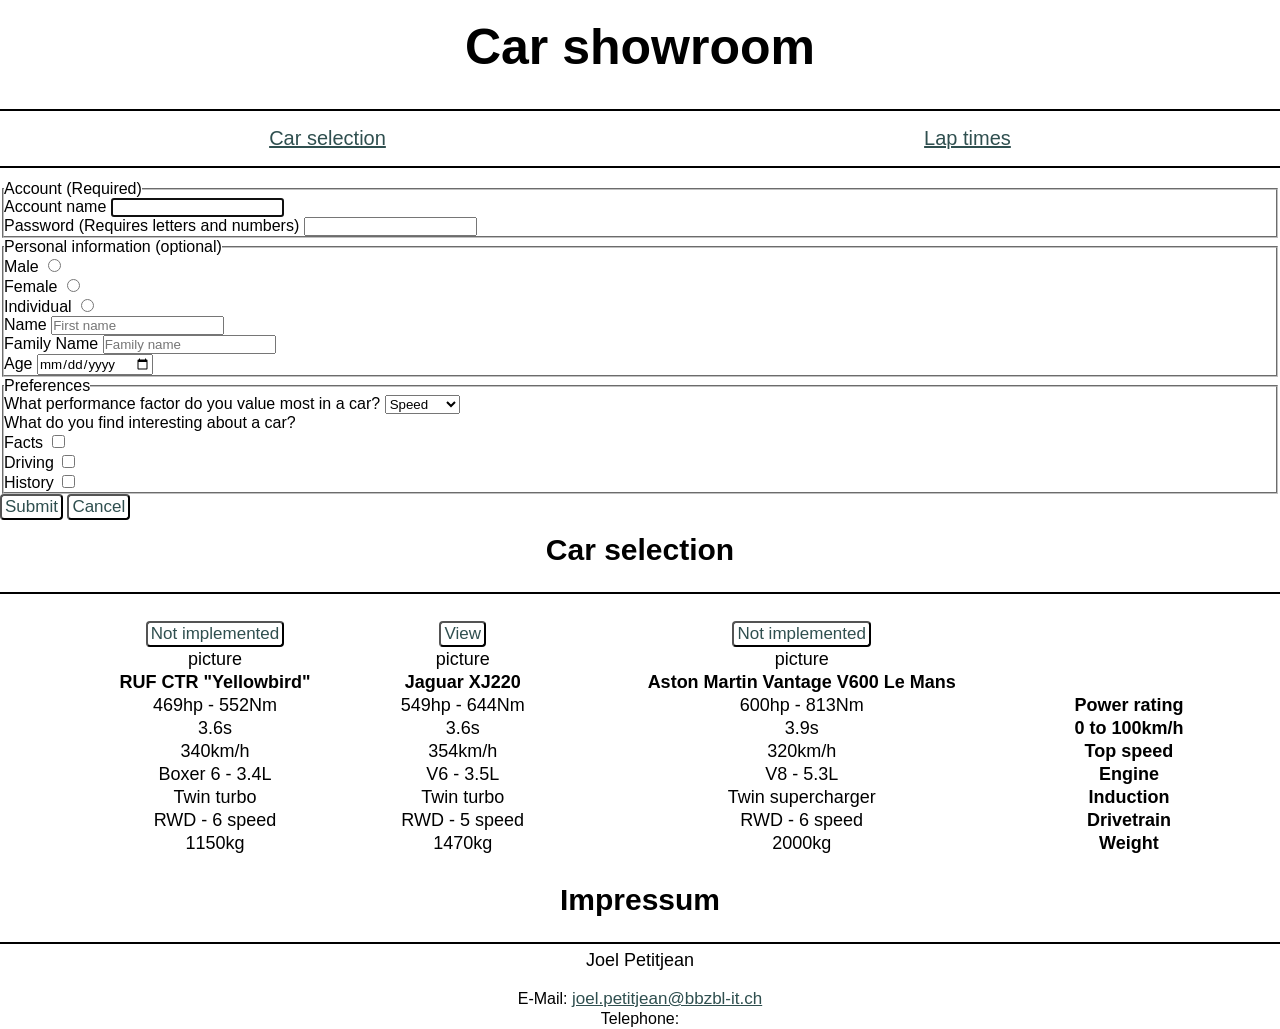
<file: index.html>
<!DOCTYPE html>
<html lang="en">

<head> <!--Für nicht sichtbare Elemente(Metadaten)-->
    <meta charset="UTF-8"> <!--Gibt kodierung an(Wichtig für Sonderzeichen)-->
    <meta name="author" content="Joel Petitjean">
    <meta name="description" content="Diese Webseite ist ein Digitaler Showroom oder Museum für gleichgesinnte Autofanatiker.">
    <link rel="stylesheet" href="css/general.css"> <!--Pfad zu generellem css-->
    <link rel="stylesheet" href="css/main_showroom.css"> <!--Pfad zu css-->
    <title>Car showroom</title> <!--Titel der Webseite, mit der sie im Browser angezeigt wird-->
</head>

<body>
    <section class="form">
        <!--Welche methode und wohin de Daten gesendet werden-->
        <form method="post" action="https://gibm.becknet.ch/formular/formular.php"> <!--Formular-->
            <fieldset> <!--Abschnitt von Formular-->
                <legend>Account (Required)</legend> <!--Titel des Abschnitts-->
                <label>Account name</label> <!--Standardmässiger tet-->
                <!--Mit autocomplete wird automatisch der Username bei anderen Seiten vorgeschlagen-->
                <input type="text" id="accountName" name="accountName"  required autofocus autocomplete="username"><br> <!--Textbox-->
                <label for="password">Password (Requires letters and numbers)</label>
                <!--Typ password um zeichen verdeckt darzustellen-->
                <!--Inhalt der Textbox muss minlenght und required erfüllen(Clientseitige Validatoren)-->
                <input type="password" id="password" name="password" required minlength="8" autocomplete="current-password" 
                pattern="(?=.*[A-Za-z])(?=.*\d).+"> <!--Muss dem Regulärem Ausdruck zutreffen--> <!--Regulärer Ausdruck von KI-->
            </fieldset>
            <fieldset>
                <legend>Personal information (optional)</legend>
                <div class="form_Gender">
                    <label for="male">Male</label>
                    <!--value beschreibt den Wert, der dieser eine Radiobutton enthält-->
                    <!--Drei mögliche Werte unter dem gleichen Namen-->
                    <input type="radio" id="male" value="male" name="gender"> <br> <!--Maximal ein Wert auswählbar-->
                    <label for="female">Female</label>
                    <input type="radio" id="female" value="female" name="gender"><br>
                    <label for="individual">Individual</label>
                    <input type="radio" id="individual" value="individual" name="gender"><br>
                </div>
                <!--Mit for wird automatisch die firstname textbox fokussiert, falls das Label geklickt wird-->
                <label for="firstName">Name</label>
                <!--Überschreibbarer Platzhalter in Textbox-->
                <!--Maximale länge von 25(Wichtig für Datenbank)-->
                <input type="text" id="firstName" name="firstName" placeholder="First name" maxlength="25" autocomplete="name"><br>
                <label for="familyName">Family Name</label>
                <input type="text" id="familyName" name="familyName" placeholder="Family name" maxlength="25"><br>
                <label>Age</label>
                <input type="date" id="age" name="age"> <!--Erzeugt Auswahl für Datum-->
            </fieldset>
            <fieldset>
                <legend>Preferences</legend>
                <div class="form_Factor">
                    <label for="factor">What performance factor do you value most in a car?</label>
                    <select id="factor" name="factor"> <!--Dropdown-->
                        <option value="speed">Speed</option> <!--Auswählbare Werte-->
                        <option value="handling">Handling</option>
                        <option value="comfort">Comfort</option>
                    </select>
                </div>
                <div class="form_Interest">
                    <label>What do you find interesting about a car?</label><br>
                    <label>Facts</label>
                    <!--Alle Werte können ausgewählt werden-->
                    <input type="checkbox" id="facts" name="facts" value="facts"><br> <!--Checkbox-->
                    <label>Driving</label>
                    <input type="checkbox" id="driving" name="driving" value="driving"><br>
                    <label>History</label>
                    <input type="checkbox" id="history" name="history" value="history"><br>
                </div>
            </fieldset>
            <button type="submit">Submit</button> <!--Sendet die eingegebenen Werte an den Server-->
            <button type="reset">Cancel</button> <!--Bricht das Formular ab und setzt alle Felder zurück-->
        </form>
    </section>

    <header> <!--Header für Überschrift-->
        <h1>Car showroom</h1>
        <div class="line"></div> <!--Linie wird in CSS definiert-->
        <nav class="nav_pages"> <!--Navigation für weitere Seiten-->
            <ul>
                <li><a href="index.html">Car selection</a></li>
                <li><a href="lap_times.html">Lap times</a></li>
            </ul>
        </nav>
        <div class="line"></div>
    </header>

    <main> <!--Unter main wird der Hauptteil definiert-->
        <section class="car-Selection_Section"> <!--Section für Autoauswahl-->
            <h2>Car selection</h2>
            <div class="line"></div>
            <table class="car-Selection_Table"> <!--Autoauswahl als Tabelle-->
                <tr>
                    <td><button onclick="window.location.href = 'RUFCTR.html'">Not implemented</button></td>
                    <!--Wird zur jeweiligen Seite des Autos leiten-->
                    <td><button onclick="window.location.href = 'JaguarXJ220.html'">View </button></td>
                    <td><button onclick="window.location.href = 'AstonV600.html'">Not implemented </button></td>
                    <td></td>
                </tr>
                <tr class="row_pictures">
                    <td>picture</td> <!--Platzhalter für kommende Bilder-->
                    <td>picture</td>
                    <td>picture</td>
                    <td></td>
                </tr>
                <tr class="row_name">
                    <th>RUF CTR "Yellowbird"</th> <!--th für Überschrift in Tabelle-->
                    <th>Jaguar XJ220</th>
                    <th>Aston Martin Vantage V600 Le Mans</th>
                    <th></th>
                </tr>
                <tr class="row_power">
                    <td>469hp - 552Nm</td> <!--td für normale Spalten-->
                    <td>549hp - 644Nm</td>
                    <td>600hp - 813Nm</td>
                    <th>Power rating</th>
                </tr>
                <tr class="row_accel">
                    <td>3.6s</td>
                    <td>3.6s</td>
                    <td>3.9s</td>
                    <th>0 to 100km/h</th>
                </tr>
                <tr class="row_speed">
                    <td>340km/h</td>
                    <td>354km/h</td>
                    <td>320km/h</td>
                    <th>Top speed</th>
                </tr>
                <tr class="row_engine">
                    <td>Boxer 6 - 3.4L</td>
                    <td>V6 - 3.5L</td>
                    <td>V8 - 5.3L</td>
                    <th>Engine</th>
                </tr>
                <tr class="row_induction">
                    <td>Twin turbo</td>
                    <td>Twin turbo</td>
                    <td>Twin supercharger</td>
                    <th>Induction</th>
                </tr>
                <tr class="row_drivetrain">
                    <td>RWD - 6 speed</td>
                    <td>RWD - 5 speed</td>
                    <td>RWD - 6 speed</td>
                    <th>Drivetrain</th>
                </tr>
                <tr class="row_weight">
                    <td>1150kg</td>
                    <td>1470kg</td>
                    <td>2000kg</td>
                    <th>Weight</th>
                </tr>
            </table>
        </section>
    </main>

    <footer> <!--Footer für Impressum-->
        <h2>Impressum</h2>
        <div class="line"></div>
        <p class="impressumText">Joel Petitjean</p>
        <p class="contactData">E-Mail: <a href="mailTo:joel.petitjean@bbzbl-it.ch">joel.petitjean@bbzbl-it.ch</a>
            <br> Telephone: <a href="tel:"></a>
        </p>
    </footer>
</body>

</html>
</file>
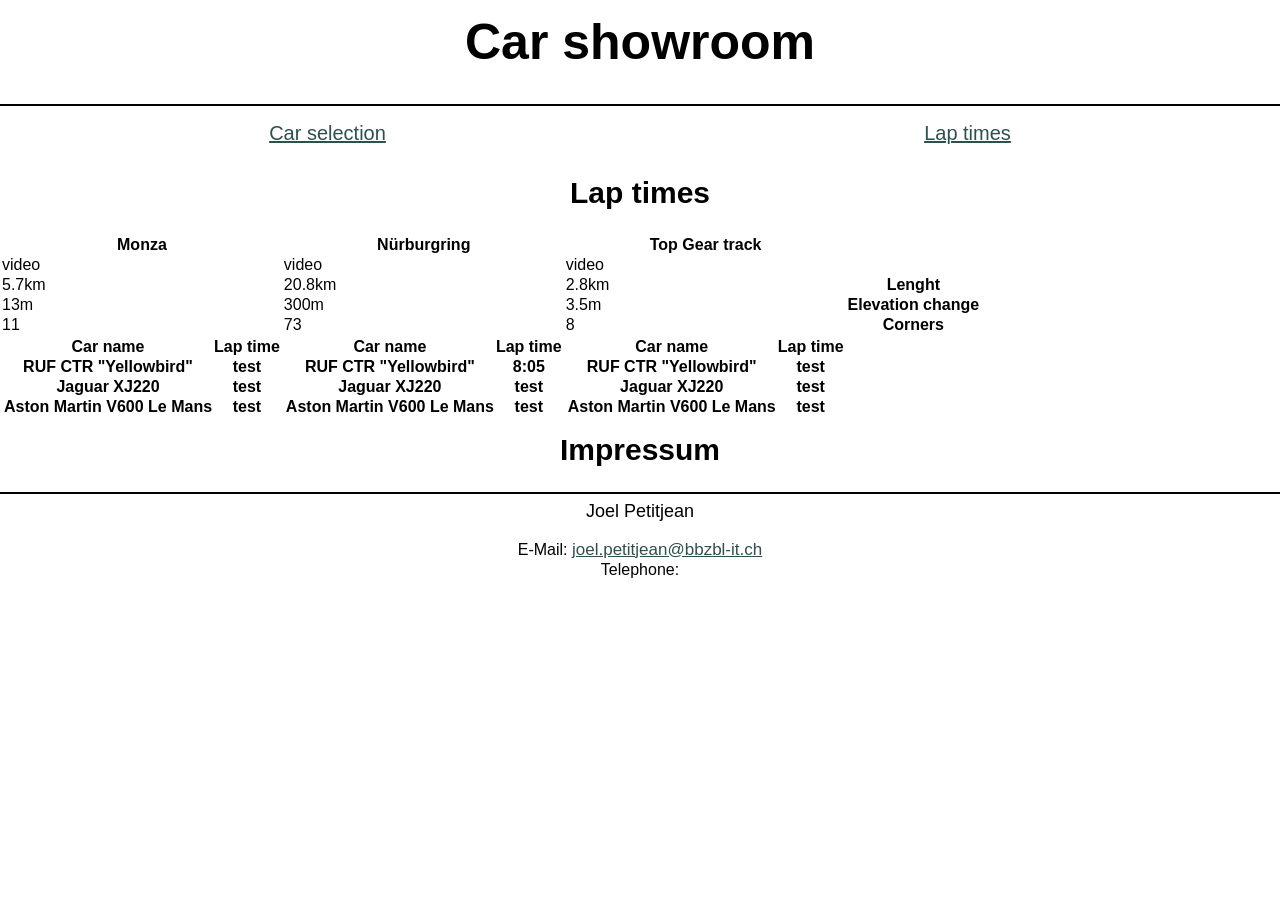
<file: lap_times.html>
<!DOCTYPE html>
<html lang="en">

<head> <!--Für nicht sichtbare Elemente(Metadaten)-->
    <meta charset="UTF-8"> <!--Gibt kodierung an(Wichtig für Sonderzeichen)-->
    <meta name="author" content="Joel Petitjean">
    <link rel="stylesheet" href="css/general.css"> <!--Pfad zu css-->
    <title>Lap times</title> <!--Titel der Webseite, mit der sie im Browser angezeigt wird-->
</head>

<body>
    <header> <!--Header für Überschrift-->
        <h1>Car showroom</h1>
        <div class="line"></div> <!--Linie wird in CSS definiert-->
        <nav class="nav_pages"> <!--Navigation für weitere Seiten-->
            <ul>
                <li><a href="index.html">Car selection</a></li>
                <li><a href="lap_times.html">Lap times</a></li>
            </ul>
        </nav>
    </header>

    <main>
        <section class="track-Selection_Section">
            <h2>Lap times</h2>
            <table class="track-Selection_Table">
                <tr class="row_Title">
                    <th>Monza</th>
                    <th>Nürburgring</th>
                    <th>Top Gear track</th>
                    <th></th>
                </tr>
                <tr class="row_pictures">
                    <td>video</td>
                    <td>video</td>
                    <td>video</td>
                    <td></td>
                </tr>                
                <tr class="row_Lenght">
                    <td>5.7km</td>
                    <td>20.8km</td>
                    <td>2.8km</td>
                    <th>Lenght</th>
                </tr>
                <tr class="row_Elevation">
                    <td>13m</td>
                    <td>300m</td>
                    <td>3.5m</td>
                    <th>Elevation change</th>
                </tr>
                <tr class="row_Corners">
                    <td>11</td>
                    <td>73</td>
                    <td>8</td>
                    <th>Corners</th>
                </tr>
                <tr>
                    <td>
                        <table>
                            <tr>
                                <th>Car name</th>
                                <th>Lap time</th>
                            </tr>
                            <tr>
                                <th>RUF CTR "Yellowbird"</th>
                                <th>test</th>
                            </tr>
                            <tr>
                                <th>Jaguar XJ220</th>
                                <th>test</th>
                            </tr>
                            <tr>
                                <th>Aston Martin V600 Le Mans</th>
                                <th>test</th>
                            </tr>
                        </table>
                    </td>
                    <td>
                        <table>
                            <tr>
                                <th>Car name</th>
                                <th>Lap time</th>
                            </tr>
                            <tr>
                                <th>RUF CTR "Yellowbird"</th>
                                <th>8:05</th>
                            </tr>
                            <tr>
                                <th>Jaguar XJ220</th>
                                <th>test</th>
                            </tr>
                            <tr>
                                <th>Aston Martin V600 Le Mans</th>
                                <th>test</th>
                            </tr>
                        </table>
                    </td>
                    <td>
                        <table>
                            <tr>
                                <th>Car name</th>
                                <th>Lap time</th>
                            </tr>
                            <tr>
                                <th>RUF CTR "Yellowbird"</th>
                                <th>test</th>
                            </tr>
                            <tr>
                                <th>Jaguar XJ220</th>
                                <th>test</th>
                            </tr>
                            <tr>
                                <th>Aston Martin V600 Le Mans</th>
                                <th>test</th>
                            </tr>
                        </table>
                    </td>
                </tr>
            </table>
        </section>
    </main>

    <footer> <!--Footer für Impressum-->
        <h2>Impressum</h2>
        <div class="line"></div>
        <p class="impressumText">Joel Petitjean</p>
        <p class="contactData">E-Mail: <a href="mailTo:joel.petitjean@bbzbl-it.ch">joel.petitjean@bbzbl-it.ch</a>
            <br> Telephone: <a href="tel:"></a>
        </p>
    </footer>
</body>
</html>
</file>
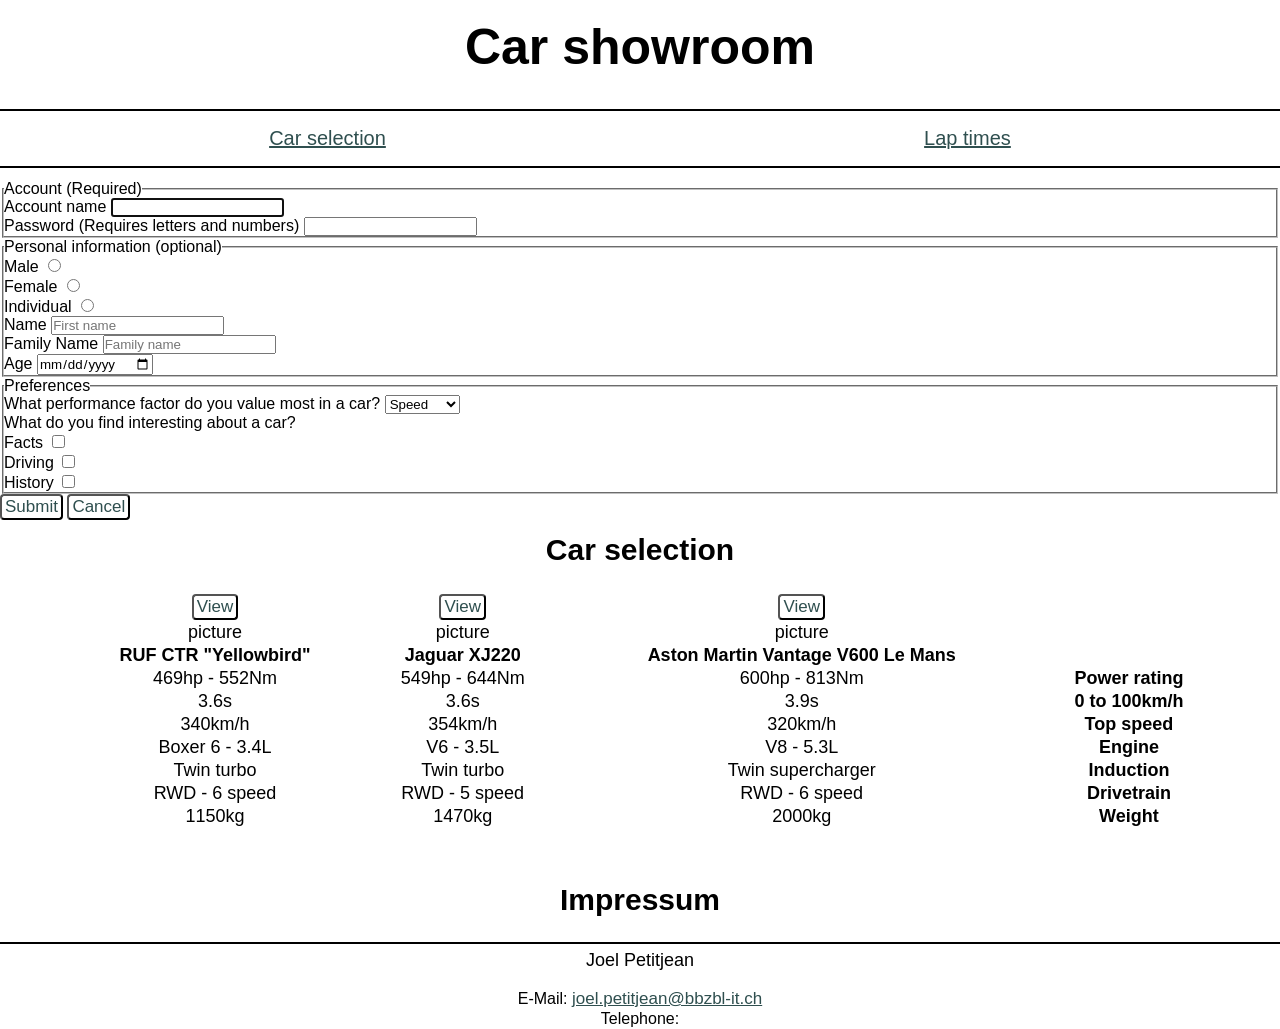
<file: html/car_showroom.html>
<!DOCTYPE html>
<html lang="en">

<head> <!--Für nicht sichtbare Elemente(Metadaten)-->
    <meta charset="UTF-8"> <!--Gibt kodierung an(Wichtig für Sonderzeichen)-->
    <meta name="author" content="Joel Petitjean">
    <meta name="description" content="Diese Webseite ist ein Digitaler Showroom oder Museum für gleichgesinnte Autofanatiker.">
    <link rel="stylesheet" href="../css/general.css"> <!--Pfad zu generellem css-->
    <link rel="stylesheet" href="../css/main_showroom.css"> <!--Pfad zu css-->
    <title>Car showroom</title> <!--Titel der Webseite, mit der sie im Browser angezeigt wird-->
</head>

<body>
    <section class="form">
        <!--Welche methode und wohin de Daten gesendet werden-->
        <form method="post" action="https://gibm.becknet.ch/formular/formular.php"> <!--Formular-->
            <fieldset> <!--Abschnitt von Formular-->
                <legend>Account (Required)</legend> <!--Titel des Abschnitts-->
                <label>Account name</label> <!--Standardmässiger tet-->
                <!--Mit autocomplete wird automatisch der Username bei anderen Seiten vorgeschlagen-->
                <input type="text" id="accountName" name="accountName"  required autofocus autocomplete="username"><br> <!--Textbox-->
                <label for="password">Password (Requires letters and numbers)</label>
                <!--Typ password um zeichen verdeckt darzustellen-->
                <!--Inhalt der Textbox muss minlenght und required erfüllen(Clientseitige Validatoren)-->
                <input type="password" id="password" name="password" required minlength="8" autocomplete="current-password" 
                pattern="(?=.*[A-Za-z])(?=.*\d).+"> <!--Muss dem Regulärem Ausdruck zutreffen--> <!--Regulärer Ausdruck von KI-->
            </fieldset>
            <fieldset>
                <legend>Personal information (optional)</legend>
                <div class="form_Gender">
                    <label for="male">Male</label>
                    <!--value beschreibt den Wert, der dieser eine Radiobutton enthält-->
                    <!--Drei mögliche Werte unter dem gleichen Namen-->
                    <input type="radio" id="male" value="male" name="gender"> <br> <!--Maximal ein Wert auswählbar-->
                    <label for="female">Female</label>
                    <input type="radio" id="female" value="female" name="gender"><br>
                    <label for="individual">Individual</label>
                    <input type="radio" id="individual" value="individual" name="gender"><br>
                </div>
                <!--Mit for wird automatisch die firstname textbox fokussiert, falls das Label geklickt wird-->
                <label for="firstName">Name</label>
                <!--Überschreibbarer Platzhalter in Textbox-->
                <!--Maximale länge von 25(Wichtig für Datenbank)-->
                <input type="text" id="firstName" name="firstName" placeholder="First name" maxlength="25" autocomplete=""><br>
                <label for="familyName">Family Name</label>
                <input type="text" id="familyName" name="familyName" placeholder="Family name" maxlength="25"><br>
                <label>Age</label>
                <input type="date" id="age" name="age"> <!--Erzeugt Auswahl für Datum-->
            </fieldset>
            <fieldset>
                <legend>Preferences</legend>
                <div class="form_Factor">
                    <label for="factor">What performance factor do you value most in a car?</label>
                    <select id="factor" name="factor"> <!--Dropdown-->
                        <option value="speed">Speed</option> <!--Auswählbare Werte-->
                        <option value="handling">Handling</option>
                        <option value="comfort">Comfort</option>
                    </select>
                </div>
                <div class="form_Interest">
                    <label>What do you find interesting about a car?</label><br>
                    <label>Facts</label>
                    <!--Alle Werte können ausgewählt werden-->
                    <input type="checkbox" id="facts" name="facts" value="facts"><br> <!--Checkbox-->
                    <label>Driving</label>
                    <input type="checkbox" id="driving" name="driving" value="driving"><br>
                    <label>History</label>
                    <input type="checkbox" id="history" name="history" value="history"><br>
                </div>
            </fieldset>
            <button type="submit">Submit</button> <!--Sendet die eingegebenen Werte an den Server-->
            <button type="reset">Cancel</button> <!--Bricht das Formular ab und setzt alle Felder zurück-->
        </form>
    </section>

    <header> <!--Header für Überschrift-->
        <h1>Car showroom</h1>
        <div class="line"></div> <!--Linie wird in CSS definiert-->
        <nav class="nav_pages"> <!--Navigation für weitere Seiten-->
            <ul>
                <li><a href="car_showroom.html">Car selection</a></li>
                <li><a href="lap_times.html">Lap times</a></li>
            </ul>
        </nav>
        <div class="line"></div>
    </header>

    <main> <!--Unter main wird der Hauptteil definiert-->
        <section class="car-Selection_Section"> <!--Section für Autoauswahl-->
            <h2>Car selection</h2>
            <table class="car-Selection_Table"> <!--Autoauswahl als Tabelle-->
                <tr>
                    <td><button onclick="window.location.href = 'RUFCTR.html'">View</button></td>
                    <!--Wird zur jeweiligen Seite des Autos leiten-->
                    <td><button onclick="window.location.href = 'JaguarXJ220.html'">View </button></td>
                    <td><button onclick="window.location.href = 'AstonV600.html'">View </button></td>
                </tr>
                <tr class="row_pictures">
                    <td>picture</td> <!--Platzhalter für kommende Bilder-->
                    <td>picture</td>
                    <td>picture</td>
                </tr>
                <tr class="row_name">
                    <th>RUF CTR "Yellowbird"</th> <!--th für Überschrift in Tabelle-->
                    <th>Jaguar XJ220</th>
                    <th>Aston Martin Vantage V600 Le Mans</th>
                </tr>
                <tr class="row_power">
                    <td>469hp - 552Nm</td> <!--td für normale Spalten-->
                    <td>549hp - 644Nm</td>
                    <td>600hp - 813Nm</td>
                    <th>Power rating</th>
                </tr>
                <tr class="row_accel">
                    <td>3.6s</td>
                    <td>3.6s</td>
                    <td>3.9s</td>
                    <th>0 to 100km/h</th>
                </tr>
                <tr class="row_speed">
                    <td>340km/h</td>
                    <td>354km/h</td>
                    <td>320km/h</td>
                    <th>Top speed</th>
                </tr>
                <tr class="row_engine">
                    <td>Boxer 6 - 3.4L</td>
                    <td>V6 - 3.5L</td>
                    <td>V8 - 5.3L</td>
                    <th>Engine</th>
                </tr>
                <tr class="row_induction">
                    <td>Twin turbo</td>
                    <td>Twin turbo</td>
                    <td>Twin supercharger</td>
                    <th>Induction</th>
                </tr>
                <tr class="row_drivetrain">
                    <td>RWD - 6 speed</td>
                    <td>RWD - 5 speed</td>
                    <td>RWD - 6 speed</td>
                    <th>Drivetrain</th>
                </tr>
                <tr class="row_weight">
                    <td>1150kg</td>
                    <td>1470kg</td>
                    <td>2000kg</td>
                    <th>Weight</th>
                </tr>
            </table>
        </section>
    </main>

    <footer> <!--Footer für Impressum-->
        <h2>Impressum</h2>
        <div class="line"></div>
        <p class="impressumText">Joel Petitjean</p>
        <p class="contactData">E-Mail: <a href="mailTo:joel.petitjean@bbzbl-it.ch">joel.petitjean@bbzbl-it.ch</a>
            <br> Telephone: <a href="tel:"></a>
        </p>
    </footer>
</body>

</html>
</file>
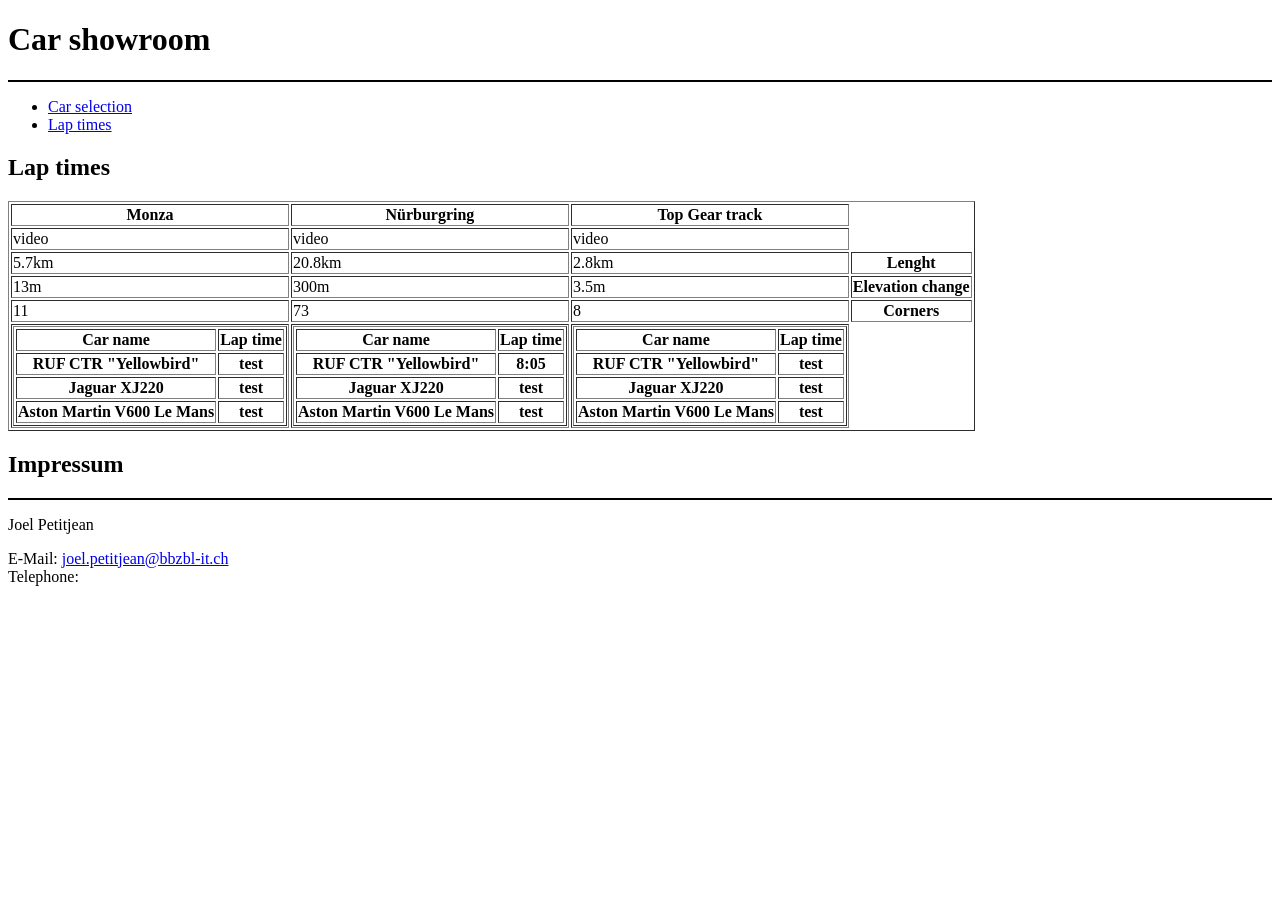
<file: html/lap_times.html>
<!DOCTYPE html>
<html lang="en">

<head> <!--Für nicht sichtbare Elemente(Metadaten)-->
    <meta charset="UTF-8"> <!--Gibt kodierung an(Wichtig für Sonderzeichen)-->
    <meta name="author" content="Joel Petitjean">
    <link rel="stylesheet" href="../css/lap_times.css"> <!--Pfad zu css-->
    <title>Lap times</title> <!--Titel der Webseite, mit der sie im Browser angezeigt wird-->
</head>

<body>
    <header> <!--Header für Überschrift-->
        <h1>Car showroom</h1>
        <div class="line"></div> <!--Linie wird in CSS definiert-->
        <nav class="nav_pages"> <!--Navigation für weitere Seiten-->
            <ul>
                <li><a href="car_showroom.html">Car selection</a></li>
                <li><a href="lap_times.html">Lap times</a></li>
            </ul>
        </nav>
    </header>

    <main>
        <section class="track-Selection_Section">
            <h2>Lap times</h2>
            <table class="track-Selection_Table" border="1">
                <tr class="row_Title">
                    <th>Monza</th>
                    <th>Nürburgring</th>
                    <th>Top Gear track</th>
                </tr>
                <tr class="row_pictures">
                    <td>video</td>
                    <td>video</td>
                    <td>video</td>
                </tr>                
                <tr class="row_Lenght">
                    <td>5.7km</td>
                    <td>20.8km</td>
                    <td>2.8km</td>
                    <th>Lenght</th>
                </tr>
                <tr class="row_Elevation">
                    <td>13m</td>
                    <td>300m</td>
                    <td>3.5m</td>
                    <th>Elevation change</th>
                </tr>
                <tr class="row_Corners">
                    <td>11</td>
                    <td>73</td>
                    <td>8</td>
                    <th>Corners</th>
                </tr>
                <tr>
                    <td>
                        <table border="1">
                            <tr>
                                <th>Car name</th>
                                <th>Lap time</th>
                            </tr>
                            <tr>
                                <th>RUF CTR "Yellowbird"</th>
                                <th>test</th>
                            </tr>
                            <tr>
                                <th>Jaguar XJ220</th>
                                <th>test</th>
                            </tr>
                            <tr>
                                <th>Aston Martin V600 Le Mans</th>
                                <th>test</th>
                            </tr>
                        </table>
                    </td>
                    <td>
                        <table border="1">
                            <tr>
                                <th>Car name</th>
                                <th>Lap time</th>
                            </tr>
                            <tr>
                                <th>RUF CTR "Yellowbird"</th>
                                <th>8:05</th>
                            </tr>
                            <tr>
                                <th>Jaguar XJ220</th>
                                <th>test</th>
                            </tr>
                            <tr>
                                <th>Aston Martin V600 Le Mans</th>
                                <th>test</th>
                            </tr>
                        </table>
                    </td>
                    <td>
                        <table border="1">
                            <tr>
                                <th>Car name</th>
                                <th>Lap time</th>
                            </tr>
                            <tr>
                                <th>RUF CTR "Yellowbird"</th>
                                <th>test</th>
                            </tr>
                            <tr>
                                <th>Jaguar XJ220</th>
                                <th>test</th>
                            </tr>
                            <tr>
                                <th>Aston Martin V600 Le Mans</th>
                                <th>test</th>
                            </tr>
                        </table>
                    </td>
                </tr>
            </table>
        </section>
    </main>

    <footer> <!--Footer für Impressum-->
        <h2>Impressum</h2>
        <div class="line"></div>
        <p class="impressumText">Joel Petitjean</p>
        <p class="contactData">E-Mail: <a href="mailTo:joel.petitjean@bbzbl-it.ch">joel.petitjean@bbzbl-it.ch</a>
            <br> Telephone: <a href="tel:"></a>
        </p>
    </footer>
</body>
</html>
</file>
<file: css/general.css>
:root /*Hier werden die css Variablen definiert*/
{
    --size-normal: 18px;
    --size-larger: 20px;
    --color-accent: darkslategray;
    --color-hover: teal;
}
* /*Für alle elemente*/
{
    box-sizing: border-box; /*Damit bei der Grösse nicht Padding dazu gerechnet wird*/
    /*display: grid;*/
    font-family: Arial, Helvetica, sans-serif; /*Font die von allen Elementen übernommen wird*/
    padding: 0; /*Um default padding von allen Elementen zu entfernen*/
}
body
{
    max-width: 1500px; /*Maximale Breite(Inhalt der Website wird diese Breite nicht überschreiten)*/
    margin: 0 auto; /*Zentriert Inhalt*/
}
.line /*Klassenselektor*/
{
    width: 100%; /*Um den ganzen Bildschirm auszufüllen*/
    border-top: 2px solid black; /*Durchgehende Linie*/
}
.picture_Structural
{
    width: 450px;
    height: auto;
    margin-top: 1vw;
}
h1
{
    font-size: 50px;
    margin-top: 1vw;
    text-align: center; /*Schiebt den Text in die Mitte*/
    @media (max-width: 800px) /*Wenn die Bildschirmbreite weniger als 600px beträgt*/
    {
        h1
        {
            font-size: 10px;
        }
    }
}
h2
{
    font-size: 30px;
    margin-top: 1vw;
    text-align: center;
}
p /*Elementselektor*/
{
    font-size: var(--size-normal); /*Oben definierte Variable*/
    margin-top: 0.5vw;
    margin-left: 0.5vw;
    margin-right: 0.5vw;
    text-align: center;
}
a
{
    font-size: 14px;
    color: var(--color-accent); /*Wie die Variable genutzt wird*/
}
a:hover /*Pseudoselektor(Wenn Mauszeiger über a hovert)*/
{
    color: var(--color-hover);
}

/*##LAYOUT##*/
header
{
    position: sticky; /*Damit der Header immer im Fenster bleibt*/
    margin-top: 5px;
    top: 0; /*Oberste Position*/
    height: 150px; /*Höhe des Headers*/
    background-color: white;
}
ul
{
    display: flex; /*Macht die Liste horizontal*/
    justify-content: space-around; /*Damit die Liste Den ganzen Bildschirm gleichmässig abdeckt*/
    list-style: none; /*Entfernt bullet points*/
    @media (max-width: 900px)
    {
        .li_recomCar /*Zwei Elemente der Navigation*/
        {
            display: none; /*Enfernt HTML Element*/
        }
    }
}
nav a /*Kombinierselektor(Alle a innerhalb nav)*/
{
    font-size: var(--size-larger);
}
footer
{
    .contactData /*Nesting(Nur contactData innerhalb footer*/
    {
        font-size: (var(--size-normal));
        a /*Nur a innerhalb contactData(Nesting unendlich erweiterbar)*/
        {
           font-size: 17px; /*Überschreibt die andere Fontgrösse(Höhere Spezifität)*/
        }
    }
}
</file>
<file: css/main_showroom.css>
button
{
    padding-left: 3px;
    padding-right: 3px;
    padding-top: 1px;
    padding-bottom: 1px;
    font-size: 17px;
    color: darkslategray;
    background-color: transparent;
    border-radius: 4px;
}
button:hover /*Pseudoselektor(Wenn Mauszeiger über a hovert)*/
{
    color: var(--color-hover);
}


/*##LAYOUT##*/
body
{
    display: grid; /*Aktiviert CSS Grid*/
    grid-template-areas: /*Welche Grid-Area wie viele Spalten hat*/
        "header header header"
        "main main main"
        "footer footer footer";
    /*Fractions für gleichmässige Fraktion des Bilschirms*/
    grid-template-columns: 1fr 1fr 1fr; /*Breite der Spalten*/
    grid-template-rows: 520px 350px 100px; /*Höhe der Spalten*/
}
header
{
    grid-area: header; /*Welcher Grid-Area das Element angehört*/
    height: 165px;
}
.form
{
    grid-area: header; /*Es können auch mehrere Elemente der gleichen Grid-Area angehören*/
    margin-top: 180px;
}
main
{
    grid-area: main;
}
.car-Selection_Table
{
    margin-top: 2vw;
    margin-left: auto;
    margin-right: auto;
    width: 90%;
}
.car-Selection_Table th, .car-Selection_Table td
{
    text-align: center;
    font-size: 18px;
}
footer
{
    grid-area: footer;
}
</file>
<file: css/lap_times.css>
.line
{
    width: 100%;
    border-top: 2px solid black;
}
</file>
